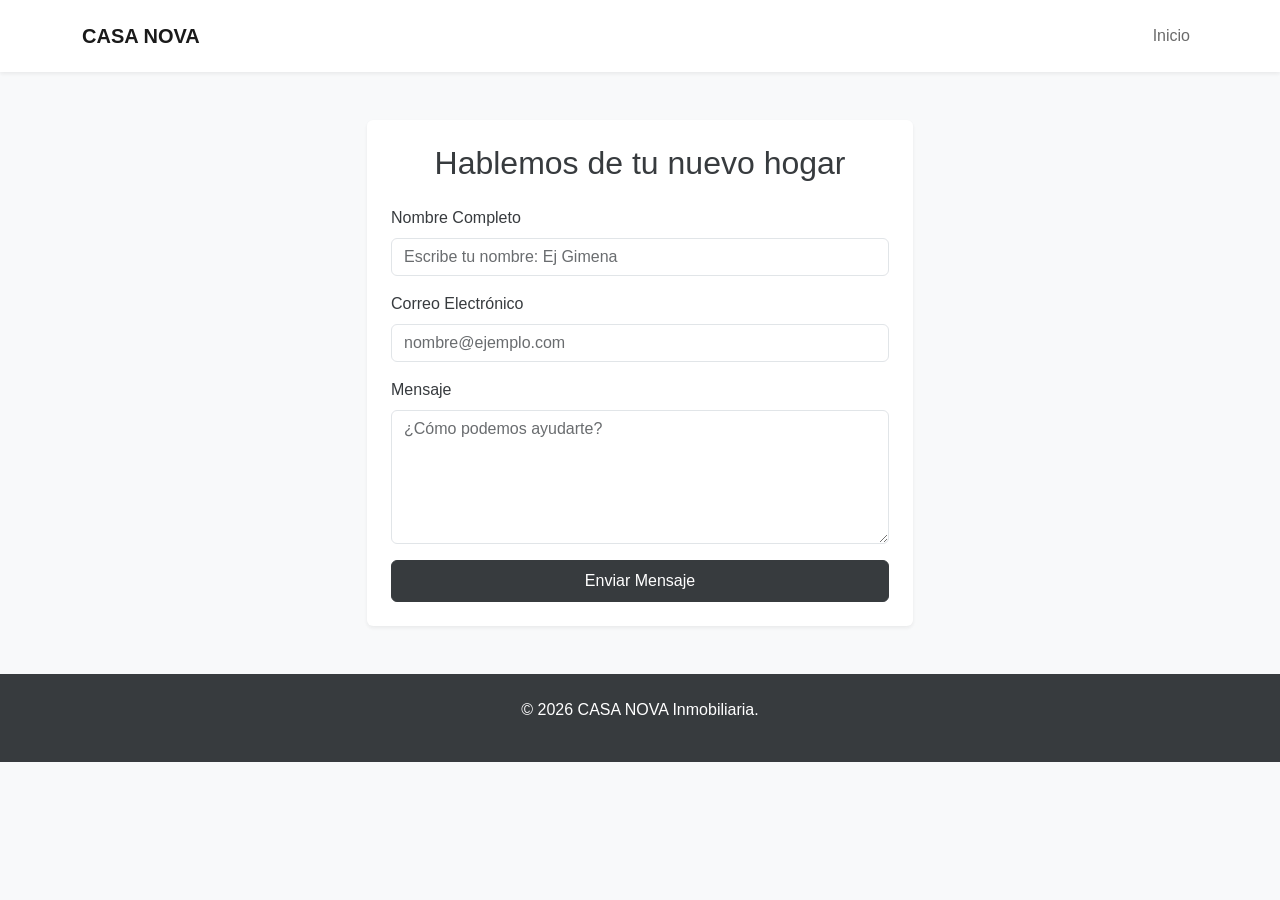
<file: PaginaWedCASAS/contacto.html>
<!DOCTYPE html>
<html lang="es">
<head>
    <meta charset="UTF-8">
    <meta name="viewport" content="width=device-width, initial-scale=1.0">
    <title>Contacto | CASA NOVA</title>
    <link href="https://cdn.jsdelivr.net/npm/bootstrap@5.3.0/dist/css/bootstrap.min.css" rel="stylesheet">
    <link rel="stylesheet" href="style.css">
</head>
<body>

    <nav class="navbar navbar-expand-lg navbar-light bg-white py-3 shadow-sm">
        <div class="container">
            <a class="navbar-brand fw-bold" href="index.html">CASA NOVA</a>
            <div class="navbar-nav ms-auto">
                <a class="nav-link" href="index.html">Inicio</a>
            </div>
        </div>
    </nav>

    <div class="container my-5">
        <div class="row justify-content-center">
            <div class="col-md-8 col-lg-6">
                <div class="card border-0 shadow-sm p-4">
                    <h2 class="mb-4 text-center">Hablemos de tu nuevo hogar</h2>
                    <form>
                        <div class="mb-3">
                            <label class="form-label">Nombre Completo</label>
                            <input type="text" class="form-control" placeholder="Escribe tu nombre: Ej Gimena">
                        </div>
                        <div class="mb-3">
                            <label class="form-label">Correo Electrónico</label>
                            <input type="email" class="form-control" placeholder="nombre@ejemplo.com">
                        </div>
                        <div class="mb-3">
                            <label class="form-label">Mensaje</label>
                            <textarea class="form-control" rows="5" placeholder="¿Cómo podemos ayudarte?"></textarea>
                        </div>
                        <button type="submit" class="btn btn-dark w-100 py-2">Enviar Mensaje</button>
                    </form>
                </div>
            </div>
        </div>
    </div>

    <footer class="bg-dark text-white text-center py-4 mt-5">
        <p>&copy; 2026 CASA NOVA Inmobiliaria.</p>
    </footer>

    <script src="https://cdn.jsdelivr.net/npm/bootstrap@5.3.0/dist/js/bootstrap.bundle.min.js"></script>
</body>
</html>
</file>
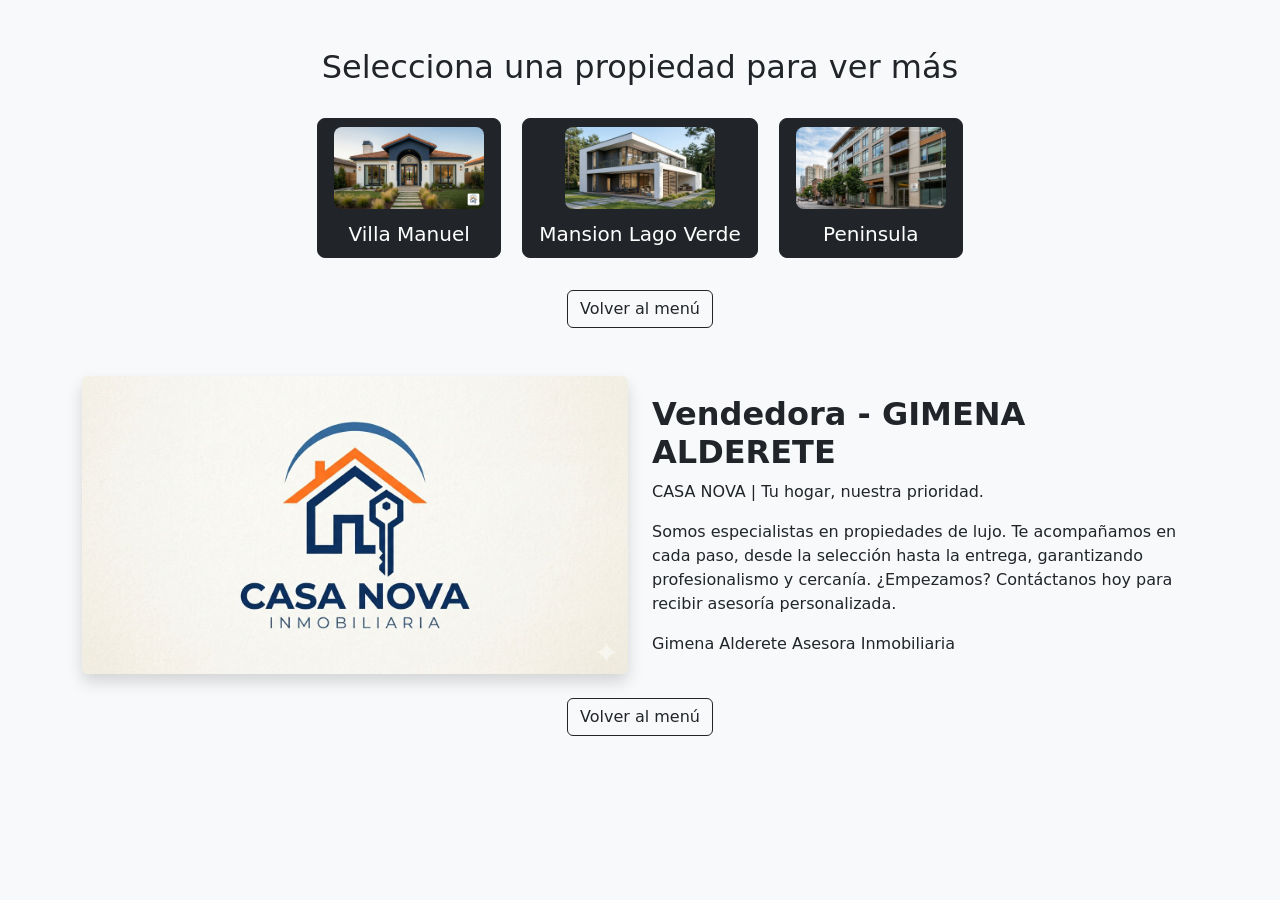
<file: PaginaWedCASAS/propiedades.html>
<!DOCTYPE html>
<html lang="es">
<head>
    <meta charset="UTF-8">
    <link href="https://cdn.jsdelivr.net/npm/bootstrap@5.3.0/dist/css/bootstrap.min.css" rel="stylesheet">
</head>
<body class="bg-light">

<!-- Menú para seleccionar las propiedades -->
<div class="container my-5 text-center">
    <h2 class="mb-4">Selecciona una propiedad para ver más</h2>
    
    <!-- Botón Villa Manuel -->
    <button class="btn btn-dark btn-lg m-2" data-bs-toggle="modal" data-bs-target="#modal1">
        <img src="img/casa1.1.jpeg" style="width: 150px; display: block; margin: 0 auto 10px; border-radius: 8px;">
        Villa Manuel
    </button>

    <!-- Botón Mansion Lago Verde -->
    <button class="btn btn-dark btn-lg m-2" data-bs-toggle="modal" data-bs-target="#modal2">
        <img src="img/casa2.1.jpeg" style="width: 150px; display: block; margin: 0 auto 10px; border-radius: 8px;">
        Mansion Lago Verde
    </button>

    <!-- Botón Peninsula -->
    <button class="btn btn-dark btn-lg m-2" data-bs-toggle="modal" data-bs-target="#modal3">
        <img src="img/casa3.1 - copia.jpeg" style="width: 150px; display: block; margin: 0 auto 10px; border-radius: 8px;">
        Peninsula
    </button>
    
    <br>
    <div class="modal-body">
    <div class="text-center mt-4">
        <a href="index.html"class="btn btn-outline-dark">Volver al menú</a>
    </div>
</div>
</div> <div class="container my-5">
    <div class="row align-items-center">
        <div class="col-md-6">
            <img src="img/logo.jpeg" class="img-fluid rounded shadow" alt="Imagen destacada">
        </div>
        <div class="col-md-6">
            <h2 class="fw-bold">Vendedora - GIMENA ALDERETE </h2>
            <p>CASA NOVA | Tu hogar, nuestra prioridad.</p>
Somos especialistas en propiedades de lujo. Te acompañamos en cada paso, desde la selección hasta la entrega, garantizando profesionalismo y cercanía.
¿Empezamos? Contáctanos hoy para recibir asesoría personalizada.</p>
Gimena Alderete Asesora Inmobiliaria
        </div>
        <div class="modal-body">
    <div class="text-center mt-4">
        <a href="index.html" class="btn btn-outline-dark">Volver al menú</a>
    </div>
</div>
    </div>
</div>


    <div class="modal fade" id="modal1" tabindex="-1">
        <div class="modal-dialog modal-lg">
            <div class="modal-content">
                <div class="modal-header"><h5 class="modal-title">Villa Manuel - 6 fotos </h5><button class="btn-close" data-bs-dismiss="modal"></button></div>
                <div class="modal-body">
                    <p>Terreno y Construcción: 600 m² de terreno con 250 m² de construcción.<br>Habitaciones: 4 dormitorios, incluyendo una suite principal con baño privado.<br>
                        Baños: 3 baños completos en total.<br>
 Áreas Comunes: Concepto abierto con sala de estar, comedor y cocina equipada.<br>
 Exteriores: Amplio jardín con piscina privada y terraza integrada.<br>
 Extra: Diseño moderno y alta luminosidad natural.
                      <div class="row g-2">
                    <div class="col-4"><img src="img/casa1.1.jpeg" class="img-fluid rounded" alt="Interior 1"></div>
                    <div class="col-4"><img src="img/casa1.2.jpeg"class="img-fluid rounded" alt="Interior 2"></div>
                    <div class="col-4"><img src="img/casa1.3.jpeg" class="img-fluid rounded" alt="Interior 3"></div>
                    <div class="col-4"><img src="img/casa1.4.jpeg" class="img-fluid rounded" alt="Interior 4"></div>
                    <div class="col-4"><img src="img/casa1.5.jpeg" class="img-fluid rounded" alt="Interior 5"></div>
                    <div class="col-4"><img src="img/casa1.6.jpeg" class="img-fluid rounded" alt="Interior 5"></div>
                </div>
            </div>
        </div>
    </div>
</div>

     <div class="modal fade" id="modal2"tabindex="-1">
        <div class="modal-dialog modal-lg">
            <div class="modal-content">
                <div class="modal-header"><h5 class="modal-title">Mansion Lago Verde - 6 fotos </h5><button class="btn-close" data-bs-dismiss="modal"></button></div>
                <div class="modal-body">
                    <p>Terreno y Construcción: 600 m² de terreno con 250 m² de construcción de arquitectura contemporánea.<br>
 Habitaciones: 4 dormitorios con diseño minimalista, destacando la suite principal con baño privado de acabados en tonos oscuros y oro.<br>
 Baños: 3 baños completos en total, equipados con grifería moderna y materiales de alta calidad.<br>
 Área Exclusiva: Oficina ejecutiva privada con diseño de vanguardia y entrada independiente con vistas al exterior.<br>
 Áreas Comunes: Concepto abierto de planta libre que integra sala de estar, comedor y una cocina gourmet con gran isla central en tonos oscuros.<br>
 Exteriores: Patio tipo oasis con piscina de diseño integrado, jacuzzi privado, terraza techada y paisajismo minimalista.<br>
 Estilo y Acabados: Diseño moderno de líneas limpias, fachada en tonos oscuros, grandes ventanales de piso a techo y una atmósfera de lujo sofisticado.
                    <div class="row g-2">
                        <div class="col-4"><img src="img/casa2.1.jpeg" class="img-fluid"></div>
                        <div class="col-4"><img src="img/casa2.2.jpeg" class="img-fluid"></div>
                        <div class="col-4"><img src="img/casa2.3.jpeg" class="img-fluid"></div>
                        <div class="col-4"><img src="img/casa2.4.jpeg" class="img-fluid"></div>
                        <div class="col-4"><img src="img/casa2.5.jpeg" class="img-fluid"></div>
                        <div class="col-4"><img src="img/casa2.6.jpeg" class="img-fluid"></div>
                    </div>
                </div>
            </div>
        </div>
    </div>

     <div class="modal fade" id="modal3" tabindex="-1">
        <div class="modal-dialog modal-lg">
            <div class="modal-content">
                <div class="modal-header"><h5 class="modal-title">Peninsula- 6 fotos </h5><button class="btn-close" data-bs-dismiss="modal"></button></div>
                <div class="modal-body">
                    <p>Distribución: Unidad de lujo en 3 niveles con concepto abierto y alta luminosidad.<br>
 Cocina: Diseño gourmet con isla central y cava de vinos profesional integrada.<br>
 Oficina: Espacio privado de trabajo con estética sofisticada y estanterías integradas.<br>
 Suite: Habitación principal con vestidor personalizado y baño tipo spa de acabados en piedra.<br>
 Exteriores: Amplias terrazas privadas con vistas panorámicas de la ciudad.<br>
 Estilo: Arquitectura contemporánea, materiales nobles (madera, cristal) e iluminación arquitectónica.
                    <div class="row g-2">
                        <div class="col-4"><img src="img/casa3.1.jpeg" class="img-fluid"></div>
                        <div class="col-4"><img src="img/casa3.2.jpeg" class="img-fluid"></div>
                        <div class="col-4"><img src="img/casa3.3.jpeg" class="img-fluid"></div>
                        <div class="col-4"><img src="img/casa3.4.jpeg"class="img-fluid"></div>
                        <div class="col-4"><img src="img/casa3.5.jpeg" class="img-fluid"></div>
                        <div class="col-4"><img src="img/casa3.6.jpeg" class="img-fluid"></div>
                    </div>
                </div>
            </div>
        </div>
    </div>

    <script src="https://cdn.jsdelivr.net/npm/bootstrap@5.3.0/dist/js/bootstrap.bundle.min.js"></script>
</body>
</html>
</file>
<file: PaginaWedCASAS/style.css>
/* Estilos Globales */
body {
    font-family: 'Inter', sans-serif;
    color: #333;
    background-color: #f8f9fa;
}

/* Estilo para las tarjetas */
.card-moderna {
    border: none;
    border-radius: 15px; /* Bordes redondeados modernos */
    overflow: hidden;
    transition: all 0.4s cubic-bezier(0.165, 0.84, 0.44, 1);
    box-shadow: 0 4px 6px rgba(0,0,0,0.05);
}

.card-moderna:hover {
    transform: translateY(-15px); /* Efecto de elevación */
    box-shadow: 0 20px 30px rgba(0,0,0,0.15); /* Sombra profunda al pasar el mouse */
}

.card-img-top {
    height: 250px;
    object-fit: cover;
    transition: transform 0.5s ease;
}

.card-moderna:hover .card-img-top {
    transform: scale(1.05); /* Zoom suave a la imagen */
}

.card-body {
    padding: 1.5rem;
}

/* Botón personalizado */
.btn-outline-dark {
    border-radius: 8px;
    font-weight: 600;
    text-transform: uppercase;
    letter-spacing: 1px;
}

/* Contenedor principal dividido al 50% */
.hero-minimalista {
    display: flex;
    height: 80vh;
    overflow: hidden;
}

.hero-text-side, .hero-image-side {
    flex: 1; /* Esto asegura que cada parte ocupe el 50% */
}

/* Estilo del texto: tipografía ancha y grande */
.hero-text-side {
    display: flex;
    flex-direction: column;
    justify-content: center;
    padding: 0 5%;
    background-color: #f8f9fa; /* Fondo neutro */
}

.hero-title {
    font-size: 5rem; /* Muy grande */
    font-weight: 900; /* Tipografía extra ancha/negrita */
    line-height: 1.1;
    animation: slideIn 1s ease-out forwards;
}

/* Lado de la imagen */
.hero-image-side {
    background-image: url('img/fondo-casa.jpg'); /* Asegura que el nombre sea correcto */
    background-size: cover;
    background-position: center;
    position: relative;
    transition: all 0.5s ease;
}

/* Capa de distorsión negra */
.distortion-layer {
    position: absolute;
    top: 0;
    left: 0;
    width: 100%;
    height: 100%;
    background: transparent;
    backdrop-filter: blur(0px);
    transition: all 0.8s ease;
}

/* Al pasar el mouse, el lado derecho se distorsiona a negro */
.hero-image-side:hover .distortion-layer {
    background: rgba(0, 0, 0, 0.9);
    backdrop-filter: blur(10px); /* Efecto de distorsión */
}

@keyframes slideIn {
    from { opacity: 0; transform: translateX(-50px); }
    to { opacity: 1; transform: translateX(0); }
}

body {
    background-image: url('img/logo.jpeg'); /* Ruta de tu logo */
    background-repeat: no-repeat;
    background-position: center;
    background-size: 300px; /* Tamaño del logo */
    background-attachment: fixed;
    background-blend-mode: lighten; /* Esto ayuda a que se vea difuminado/claro */
    opacity: 0.9;
}

body {
    font-size: 1rem; /* Tamaño base estándar */
}

/* En pantallas pequeñas (celulares), reducimos un poco el tamaño */
@media (max-width: 576px) {
    body {
        font-size: 0.9rem;
    }
    h2 {
        font-size: 1.5rem; /* Títulos más chicos en celular */
    }
}
</file>
